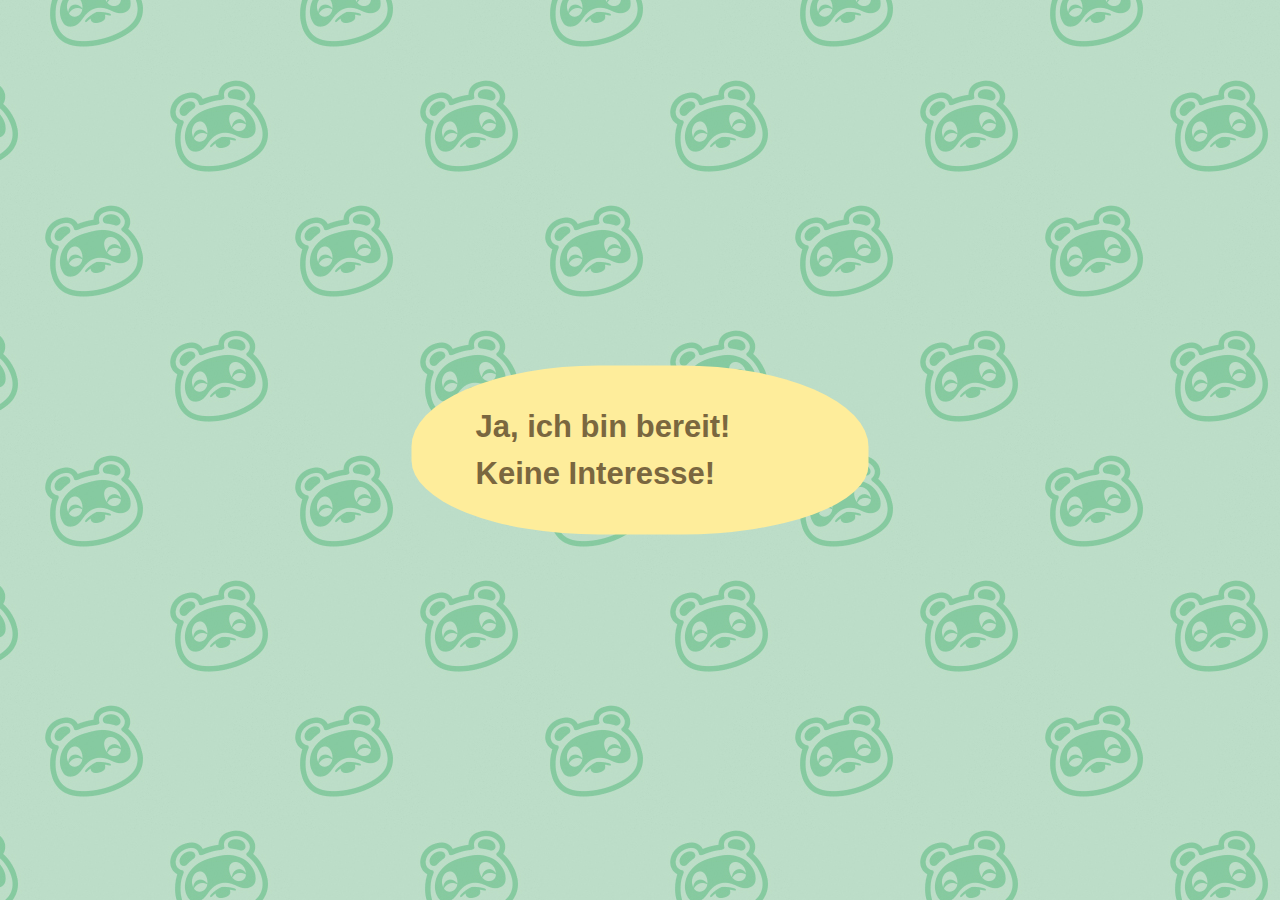
<file: index.html>
<!DOCTYPE html>
<html lang="de">
    <head>
        <title>
            Nook Phone 
        </title>
        <link rel="shortcut icon" href="acnh_images/Nook_Inc.png" type="image/x-icon">
        <link rel="stylesheet" href="acnh.css">
        <meta name="viewport" content="width=device-width, initial-scale=1.0">
    </head>
    <body>
    
    <div class="answer">
        <ul>
            <li id="dialog a"><a href="nookphone.html">Ja, ich bin bereit!</a></li>
            <li><a href="https://github.com/brnsrm" target="_blank">Keine Interesse!</a></li>
        </ul>
    </div>
    
    <script src="acnh.js"></script>
    </body>
</html>
</file>
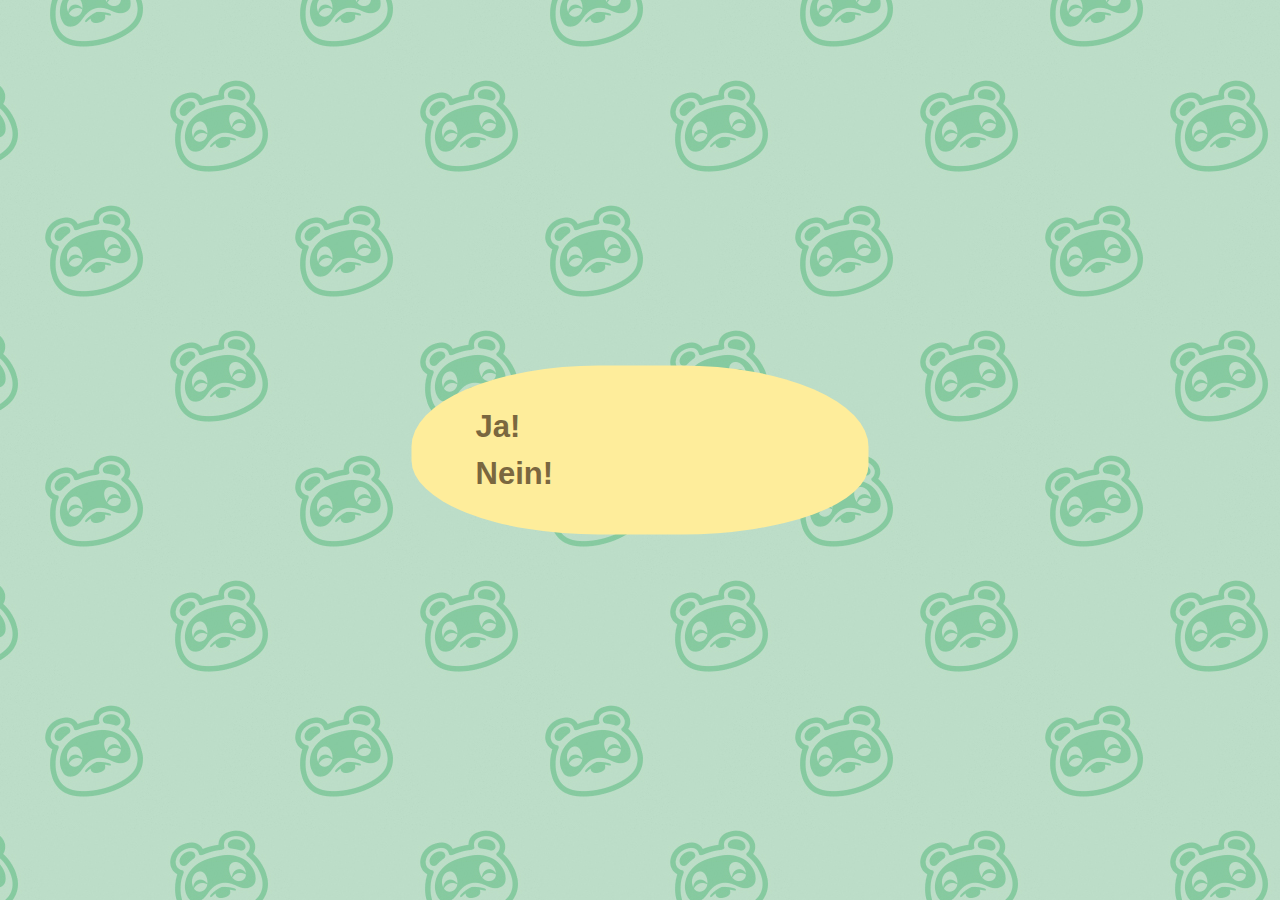
<file: acnh.html>
<!DOCTYPE html>
<html lang="de">
    <head>
        <title>
            Nook Phone 
        </title>
        <link rel="shortcut icon" href="acnh_images/Nook_Inc.png" type="image/x-icon">
        <link rel="stylesheet" href="acnh.css">

    </head>
    <body>
    
    <div class="answer">
        <ul>
            <li id="dialog a"><a href="#">Ja!</a></li>
            <li><a href="https://github.com/brnsrm" target="_blank">Nein!</a></li>
        </ul>
    </div>
    
    <script src="acnh.js"></script>
    </body>
</html>
</file>
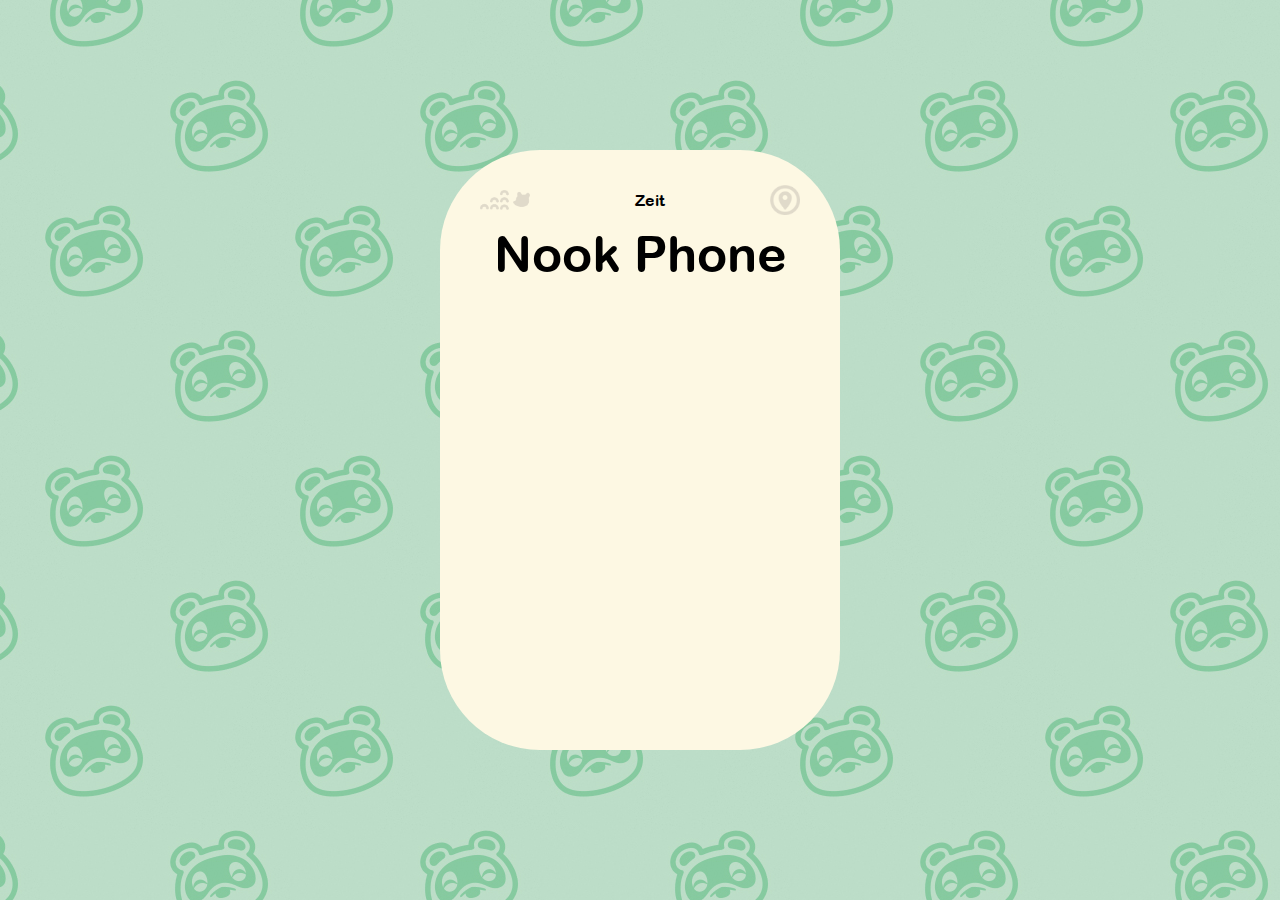
<file: nookphone.html>
<!DOCTYPE html>
<html lang="de">
    <head>
        <title>
            Nook Phone
        </title>
        <link rel="shortcut icon" href="/acnh_images/Nook_Inc.png" type="image/x-icon">
        <link rel="stylesheet" href="nookphone.css">
        <meta name="viewport" content="width=device-width, initial-scale=1.0">
    </head>
    <body>
        <div class="container">
            <div class="phone">
                <div class="status-bar-container">
                    <div class="status-bar">
                        <img src="/acnh_images/cellular_status.png" alt="Cellular Bar" class="status-cellular">
                        <p>Zeit</p>
                        <img src="/acnh_images/location_status.png" alt="Location Bar" class="status-location">
                    </div>
                </div>
                <div class="title">
                    Nook Phone
                </div>
            </div>
        </div>
    </body>

</html>
</file>
<file: acnh.css>
* {
    font-family:"Arial Rounded MT Bold", 
    "Arial Rounded MT Bold", "Helvetica Rounded", Arial, 
    sans-serif;
}

body {
    background: url("[data-uri]");;
    animation: nook 80s linear infinite;
}

.answer {
    top: 50%;
    left: 50%;
    /* translate ändert position, größe und form vom element */
    transform: translate(-50%, -50%);
    width: 457px;
    height: auto;
    background: #feed9b;
    /*position: absolute --> moves along with page scrolling*/
    position: absolute;
    border-radius: 41% 41% 41% 41% / 48% 48% 41% 44%;
}

ul {
    list-style: none;
    padding-left: 0;
    margin-top: 43px;
    margin-left: 64px;
    margin-bottom: 43px;
}

li {
    padding-bottom: 11px;
}

:last-child {
    padding-bottom: 0;
}

a {
    color: #7a673f;
    text-decoration: none;
    font-size: 31px;
    font-weight: bold;
    display: inline-block;
    position: relative;
}

a::after {
    content: "";
    position: absolute;
    background: #ffcf00;
    /*absolute positionierung --> zur gesamtbreite werden 22px hinzugefügt*/
    width: calc(100% + 22px);
    height: 21px;
    left: -11px;
    top: 14px;
    z-index: -1;
    border-radius: 8px;
    transform: scaleX(0);
    transform-origin: 0 50%;
    transition: 0.4s all;
    transition-timing-function: cubic-bezier(0.175, 0.885, 0.32, 1.1);
    opacity: 0;
}

a:hover::after {
    opacity: 1;
    transform: scaleX(1);
}

a::before {
    background: url("[data-uri]");
    width: 74px;
    height: 57px;
    position: absolute;
    top: -2px;
    left: -80px;
    content: "";
    visibility: hidden;
}

a:hover::before {
    visibility: visible;
}





@keyframes nook {
    from {
        background-position: 0% 100%;
    }
    to {
        background-position: 100% 0%;
    }
}
</file>
<file: nookphone.css>
@font-face {
    font-family: "Arial Rounded MT Bold";
    src: url("nook.ttf");
}

* {
    font-family:"Arial Rounded MT Bold", 
    "Helvetica Rounded", Arial, 
    sans-serif;
}

body {
    background: url("[data-uri]");;
    margin: 0;
    height: 100%;
    display: flex;
    flex-direction: column;
    justify-content: center;
    animation: nook 80s linear infinite;
}

html {
    margin: 0;
    height: 100%;
}

.container {
    display: flex;
    flex-direction: row;
    justify-content: center;
}

.phone {
    width: 400px;
    height: 600px;
    display: flex;
    flex-direction: column;
    background-color: #fdf8e3;
    border-radius: 100px;
    
}

.status-bar-container {
    padding-top: 25px;
    padding-left: 40px;
    padding-right: 40px;
}

.status-bar {
    display: flex;
    flex-direction: row;
    height: 50px;
    width: 100%;
    justify-content: space-between;

    
}

.status-cellular {
    width: 50px;
    object-fit: contain;

}
.status-location {
    width: 30px;
    object-fit: contain;
}

.title {
    text-align: center;
    font-size: 50px;
}
@keyframes nook {
    from {
        background-position: 0% 0%;
    }
    to {
        background-position: 100% 100%;
    }
}
</file>
